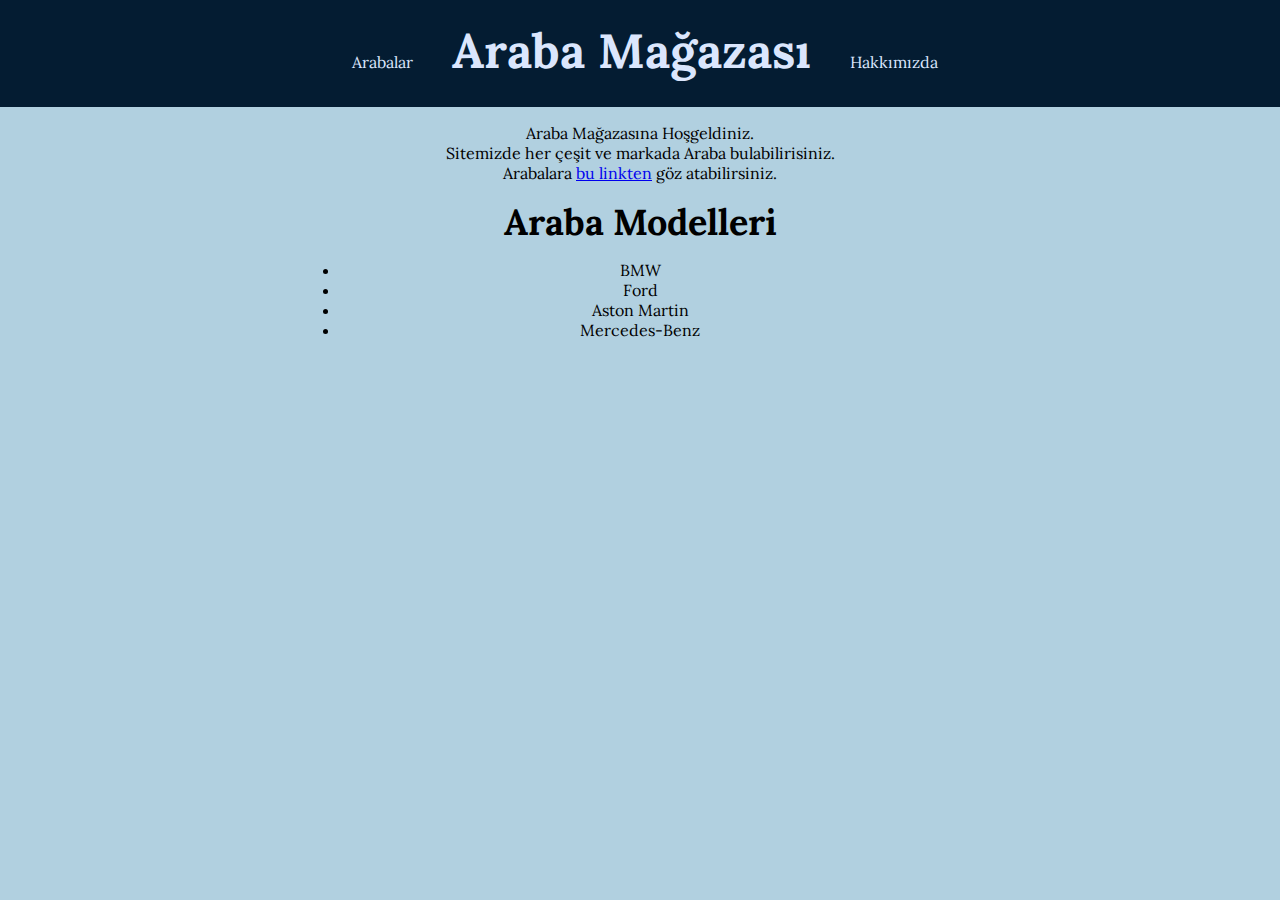
<file: index.html>
<!DOCTYPE html>
<html lang="tr">
<head>
    <meta charset="UTF-8">
    <meta http-equiv="X-UA-Compatible" content="IE=edge">
    <meta name="viewport" content="width=device-width, initial-scale=1.0">

    <title>Araba Mağazası | Ana Sayfa</title>

    <link rel="preconnect" href="https://fonts.googleapis.com">
    <link rel="preconnect" href="https://fonts.gstatic.com" crossorigin>
    <link href="https://fonts.googleapis.com/css2?family=Lora&display=swap" rel="stylesheet">

    <link rel="stylesheet" href="styles.css">
</head>
<body>
    <!-- Header - Start -->
    <header>
    <nav class="headerMenu">        
        <ul>
            <li><a href="pages/products.html">Arabalar</a></li>
            <li><a href="index.html"><h1>Araba Mağazası</h1></a></li>
            <li><a href="pages/about.html">Hakkımızda</a></li>
        </ul>
    </nav>
    </header>
    <!-- Header - End -->


    <!-- Content - Start -->
    <section class="ortala" style="width: 600px;">
        <article>
            <p>
                Araba Mağazasına Hoşgeldiniz. <br>
                Sitemizde her çeşit ve markada Araba bulabilirisiniz. <br>
                Arabalara <a href="pages/products.html">bu linkten</a> göz atabilirsiniz.                
            </p>
        </article>
        <article>
            <h2>Araba Modelleri</h2>
            <ul>
                <li>BMW</li>
                <li>Ford</li>
                <li>Aston Martin</li>
                <li>Mercedes-Benz</li>
            </ul>
        </article>
    </section>
    <!-- Content - End -->
</body>
</html>
</file>
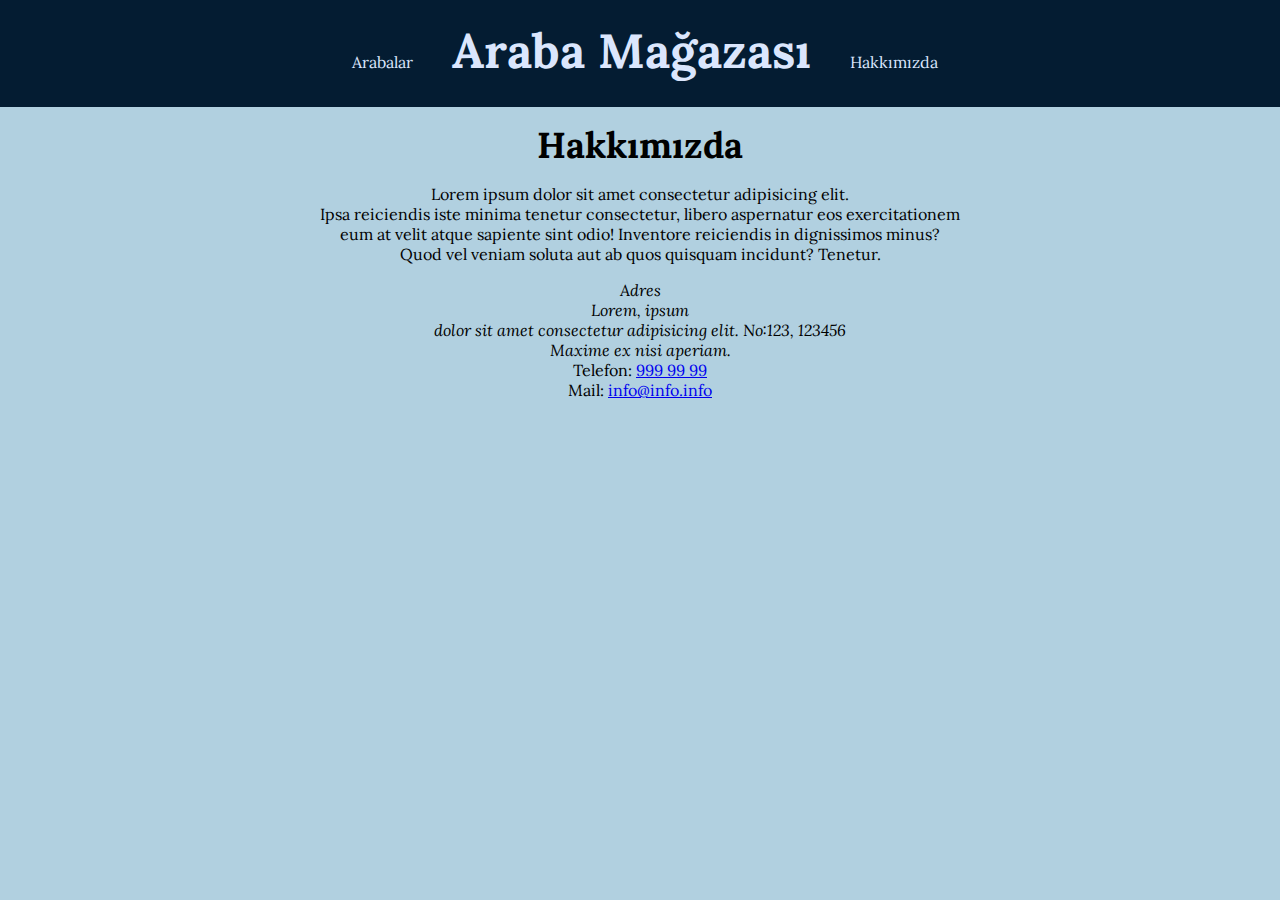
<file: pages/about.html>
<!DOCTYPE html>
<html lang="tr">
<head>
    <meta charset="UTF-8">
    <meta http-equiv="X-UA-Compatible" content="IE=edge">
    <meta name="viewport" content="width=device-width, initial-scale=1.0">

    <title>Araba Mağazası | Hakkımızda</title>

    <link rel="preconnect" href="https://fonts.googleapis.com">
    <link rel="preconnect" href="https://fonts.gstatic.com" crossorigin>
    <link href="https://fonts.googleapis.com/css2?family=Lora&display=swap" rel="stylesheet">

    <link rel="stylesheet" href="../styles.css">
</head>
<body>
    <!-- Header - Start -->
    <header>
    <nav class="headerMenu">        
        <ul>
            <li><a href="products.html">Arabalar</a></li>
            <li><a href="../index.html"><h1>Araba Mağazası</h1></a></li>
            <li><a href="about.html">Hakkımızda</a></li>
        </ul>
    </nav>
    </header>
    <!-- Header - End -->


    <!-- Content - Start -->
    <section class="ortala">
        <article>
            <h2>Hakkımızda</h2>
            <p>
                Lorem ipsum dolor sit amet consectetur adipisicing elit. <br>
                Ipsa reiciendis iste minima tenetur consectetur, libero aspernatur eos exercitationem <br>
                eum at velit atque sapiente sint odio! Inventore reiciendis in dignissimos minus? <br>
                Quod vel veniam soluta aut ab quos quisquam incidunt? Tenetur.
            </p>
            <address>
                Adres <br>
                Lorem, ipsum <br>
                dolor sit amet consectetur adipisicing elit. No:123, 123456<br>
                Maxime ex nisi aperiam.<br>
            </address>
            <ul>
                <li>Telefon: <a href="tel:+9999999">999 99 99</a></li>
                <li>Mail: <a href="mailto:info@info.info">info@info.info</a></li>
            </ul>
        </article>        
    </section>
    <!-- Content - End -->
</body>
</html>
</file>
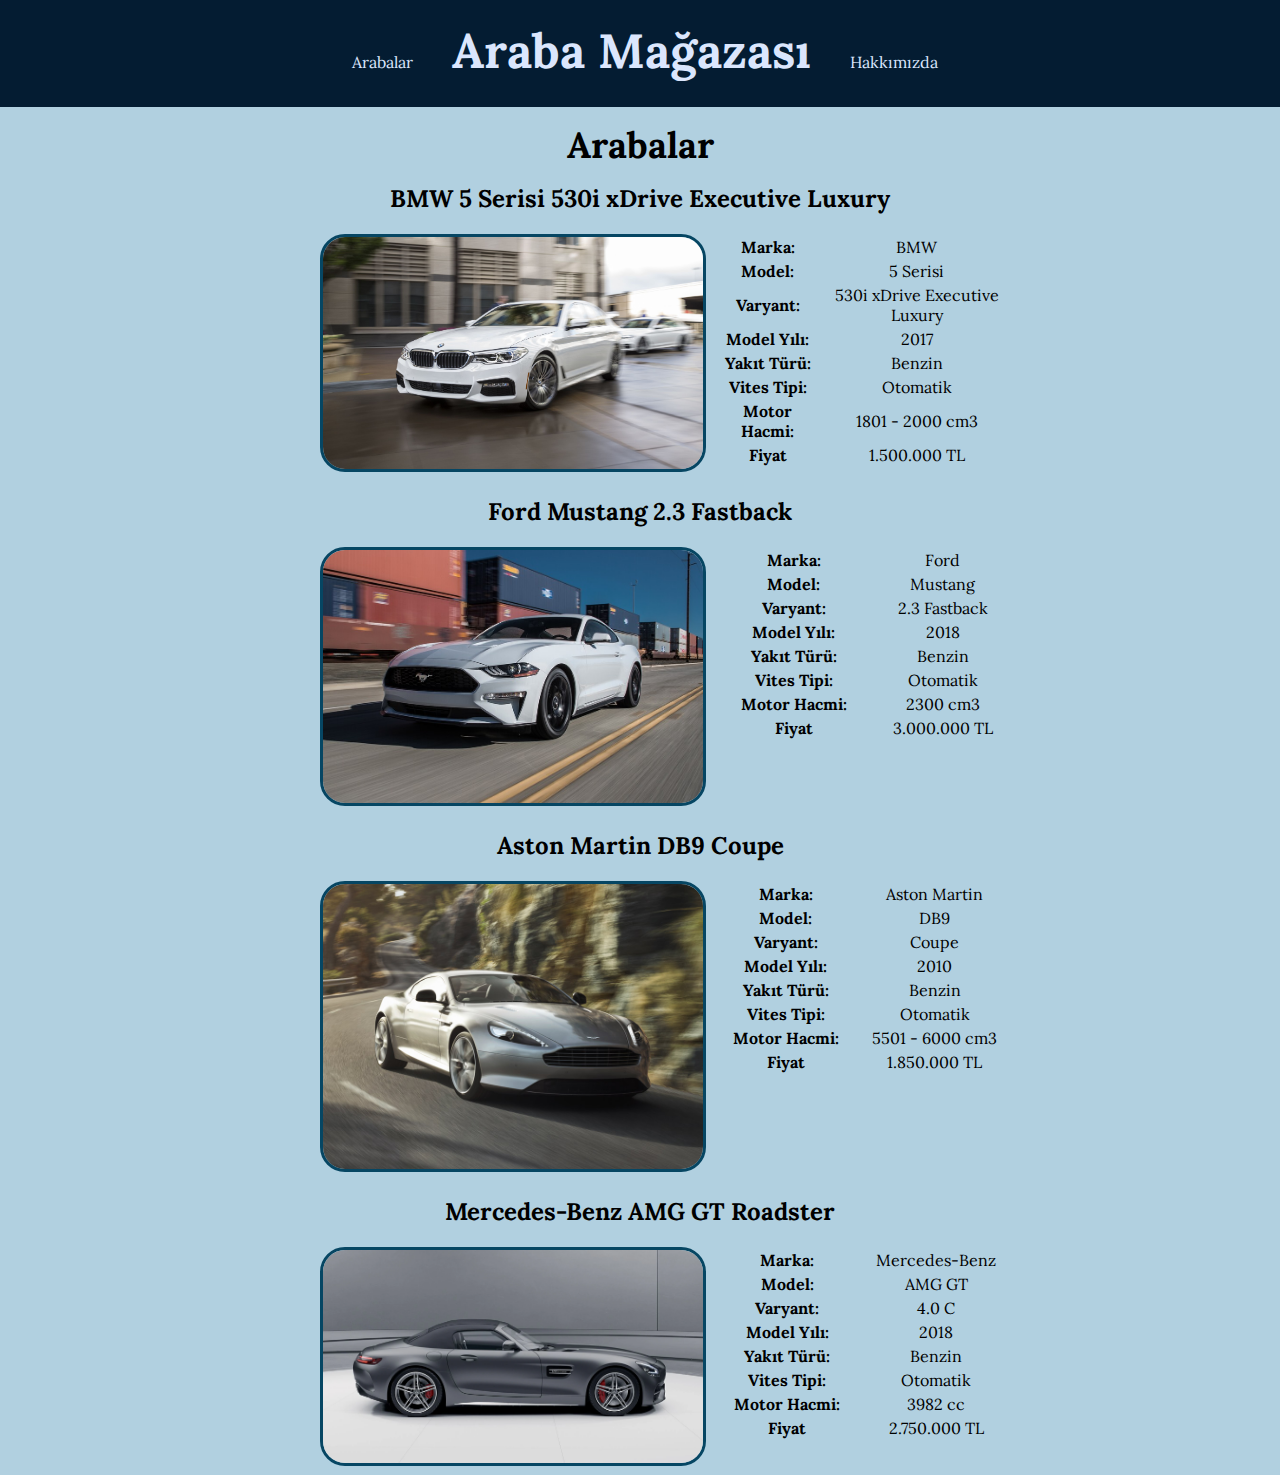
<file: pages/products.html>
<!DOCTYPE html>
<html lang="tr">
<head>
    <meta charset="UTF-8">
    <meta http-equiv="X-UA-Compatible" content="IE=edge">
    <meta name="viewport" content="width=device-width, initial-scale=1.0">

    <title>Araba Mağazası | Arabalar</title>

    <link rel="preconnect" href="https://fonts.googleapis.com">
    <link rel="preconnect" href="https://fonts.gstatic.com" crossorigin>
    <link href="https://fonts.googleapis.com/css2?family=Lora&display=swap" rel="stylesheet">

    <link rel="stylesheet" href="../styles.css">
</head>
<body>
    <!-- Header - Start -->
    <header>
    <nav class="headerMenu">        
        <ul>
            <li><a href="products.html">Arabalar</a></li>
            <li><a href="../index.html"><h1>Araba Mağazası</h1></a></li>
            <li><a href="about.html">Hakkımızda</a></li>
        </ul>
    </nav>
    </header>
    <!-- Header - End -->


    <!-- Content - Start -->
    <section class="ortala" style="width: 700px;">        
        <h2>Arabalar</h2>
        <article>
            <h3>BMW 5 Serisi 530i xDrive Executive Luxury</h3>
            <div class="container">
                <div class="item">
                    <img width="380" src="../img/bmw.png" alt="BMW" style="display: inline;">
                </div>            
                <div class="item">
                    <table style="width: 300px;">
                        <tr>
                            <th>Marka:</th>
                            <td>BMW</td>
                        </tr>
                        <tr>
                            <th>Model:</th>
                            <td>5 Serisi</td>
                        </tr>
                        <tr>
                            <th>Varyant:</th>
                            <td>530i xDrive Executive Luxury</td>
                        </tr>
                        <tr>
                            <th>Model Yılı:</th>
                            <td>2017</td>
                        </tr>
                        <tr>
                            <th>Yakıt Türü:</th>
                            <td>Benzin</td>
                        </tr>
                        <tr>
                            <th>Vites Tipi:</th>
                            <td>Otomatik</td>
                        </tr>
                        <tr>
                            <th>Motor Hacmi:</th>
                            <td>1801 - 2000 cm3</td>
                        </tr>
                        <tr>
                            <th>Fiyat</th>
                            <td>1.500.000 TL</td>
                        </tr>
                    </table>
                </div>
            </div>
        </article>

        <article>
            <h3>Ford Mustang 2.3 Fastback</h3>
            <div class="container">
                <div class="item">
                    <img width="380" src="../img/ford.png" alt="Ford" style="display: inline;">
                </div>            
                <div class="item">
                    <table style="width: 300px;">
                        <tr>
                            <th>Marka:</th>
                            <td>Ford</td>
                        </tr>
                        <tr>
                            <th>Model:</th>
                            <td>Mustang</td>
                        </tr>
                        <tr>
                            <th>Varyant:</th>
                            <td>2.3 Fastback</td>
                        </tr>
                        <tr>
                            <th>Model Yılı:</th>
                            <td>2018</td>
                        </tr>
                        <tr>
                            <th>Yakıt Türü:</th>
                            <td>Benzin</td>
                        </tr>
                        <tr>
                            <th>Vites Tipi:</th>
                            <td>Otomatik</td>
                        </tr>
                        <tr>
                            <th>Motor Hacmi:</th>
                            <td>2300 cm3</td>
                        </tr>
                        <tr>
                            <th>Fiyat</th>
                            <td>3.000.000 TL</td>
                        </tr>
                    </table>
                </div>
            </div>
        </article>

        <article>
            <h3>Aston Martin DB9 Coupe</h3>
            <div class="container">
                <div class="item">
                    <img width="380" src="../img/aston.png" alt="Aston Martin" style="display: inline;">
                </div>            
                <div class="item">
                    <table style="width: 300px;">
                        <tr>
                            <th>Marka:</th>
                            <td>Aston Martin</td>
                        </tr>
                        <tr>
                            <th>Model:</th>
                            <td>DB9</td>
                        </tr>
                        <tr>
                            <th>Varyant:</th>
                            <td>Coupe</td>
                        </tr>
                        <tr>
                            <th>Model Yılı:</th>
                            <td>2010</td>
                        </tr>
                        <tr>
                            <th>Yakıt Türü:</th>
                            <td>Benzin</td>
                        </tr>
                        <tr>
                            <th>Vites Tipi:</th>
                            <td>Otomatik</td>
                        </tr>
                        <tr>
                            <th>Motor Hacmi:</th>
                            <td>5501 - 6000 cm3</td>
                        </tr>
                        <tr>
                            <th>Fiyat</th>
                            <td>1.850.000 TL</td>
                        </tr>
                    </table>
                </div>
            </div>
        </article>

        <article>
            <h3>Mercedes-Benz AMG GT Roadster</h3>
            <div class="container">
                <div class="item">
                    <img width="380" src="../img/mercedes.png" alt="Mercedes-Benz" style="display: inline;">
                </div>            
                <div class="item">
                    <table style="width: 300px;">
                        <tr>
                            <th>Marka:</th>
                            <td>Mercedes-Benz</td>
                        </tr>
                        <tr>
                            <th>Model:</th>
                            <td>AMG GT</td>
                        </tr>
                        <tr>
                            <th>Varyant:</th>
                            <td>4.0 C</td>
                        </tr>
                        <tr>
                            <th>Model Yılı:</th>
                            <td>2018</td>
                        </tr>
                        <tr>
                            <th>Yakıt Türü:</th>
                            <td>Benzin</td>
                        </tr>
                        <tr>
                            <th>Vites Tipi:</th>
                            <td>Otomatik</td>
                        </tr>
                        <tr>
                            <th>Motor Hacmi:</th>
                            <td>3982 cc</td>
                        </tr>
                        <tr>
                            <th>Fiyat</th>
                            <td>2.750.000 TL</td>
                        </tr>
                    </table>
                </div>
            </div>
        </article>
    </section>
    <!-- Content - End -->
</body>
</html>
</file>
<file: styles.css>
body {
    background: #B1D0E0;
    font-family: 'Lora', serif;
    margin: 0;
    padding: 0;
}
header{
    background-color: #041C32;
    background-position: center;
    text-align: center;
}
h1, h2, h3 {
    background-position: center;
    text-align: center;
    font-size: 48px;
    margin: 15px;
}
h2 {
    font-size: 36px;
}

h3 {
    font-size: 24px;
}

ul {
    padding: 0;
    margin: 0;
}
.ortala {
    background-position: center;
    text-align: center;
    margin-left: auto;
    margin-right: auto;
}
.headerMenu {
    background-position: center;
    text-align: center;
    margin-left: 10px;
    display: inline-block;
}
.headerMenu ul{
    list-style-type: none;
}
.headerMenu li {
    display: inline-block;
    height: 55px;
    padding-top: 5px;
    padding-inline: 10px;
}
.headerMenu a {
    color: #DBE6FD;
    text-decoration: none;
}

.center {
    margin-left: auto;
    margin-right: auto;
}

.container {    
    display: flex;
    margin: 0px auto;
    width: 650px;
}

.item {
    flex-basis: 100px;
    margin: 5px;
}
img{
    border-radius: 25px;
    border: #064663;
    border-style: solid;
}

/*
    https://colorhunt.co/
    https://www.w3schools.com/html/tryit.asp?filename=tryhtml_table_headers
    https://stackoverflow.com/questions/11400510/css-centered-divs-side-by-side
    https://www.techboxweb.com/top-5-ways-to-display-two-div-side-by-side-using-css/
    https://jsfiddle.net/K2fpA/ 
*/
</file>
